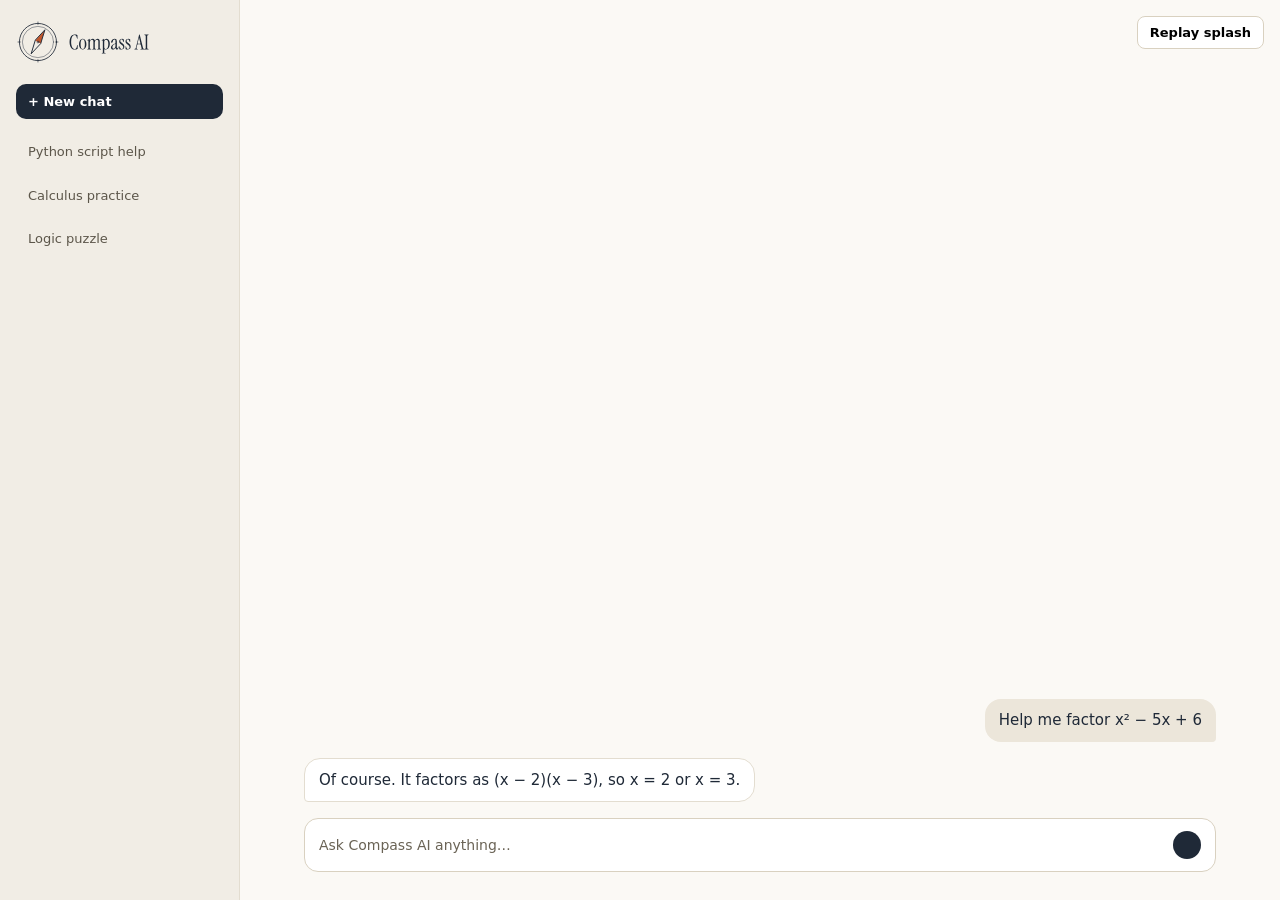
<file: brand/compass-ai/splash/index.html>
<!doctype html>
<html lang="en">
<head>
<meta charset="utf-8">
<meta name="viewport" content="width=device-width, initial-scale=1">
<title>Compass AI — splash demo</title>
<link rel="icon" href="../favicon/favicon.svg" type="image/svg+xml">
<link rel="stylesheet" href="../tokens.css">
<link rel="stylesheet" href="compass-splash.css">
<style>
  *{box-sizing:border-box;margin:0}
  body{background:var(--ca-paper-2);color:var(--ca-ink);font:15px/1.5 system-ui,-apple-system,"Segoe UI",sans-serif;height:100vh;display:flex}
  aside{width:240px;flex:none;background:#F1EDE5;border-right:1px solid #E3DDD0;padding:20px 16px;display:flex;flex-direction:column;gap:6px;font-size:13px}
  #brand-slot{height:44px;width:133px;margin-bottom:14px}
  #brand-slot img{height:100%;width:auto;display:block}
  .new{background:var(--ca-ink);color:#fff;border:0;border-radius:10px;padding:10px 12px;font:600 13px system-ui;text-align:left;margin-bottom:8px}
  .chat{padding:9px 12px;border-radius:8px;color:#5C564A}
  main{flex:1;display:flex;flex-direction:column;justify-content:flex-end;padding:28px clamp(16px,5vw,64px);gap:16px;min-width:0}
  .me{align-self:flex-end;max-width:420px;background:#ECE6DA;padding:10px 14px;border-radius:16px 16px 4px 16px}
  .ai{align-self:flex-start;max-width:480px;background:#fff;border:1px solid #E3DDD0;padding:10px 14px;border-radius:16px 16px 16px 4px}
  .inp{display:flex;justify-content:space-between;align-items:center;border:1px solid #D9D1C0;background:#fff;border-radius:14px;padding:12px 14px;color:#6A6355;font-size:14px}
  .inp i{width:28px;height:28px;border-radius:50%;background:var(--ca-ink)}
  .replay{position:fixed;right:16px;top:16px;background:#fff;border:1px solid #D9D1C0;border-radius:8px;padding:8px 12px;font:600 13px system-ui;cursor:pointer}
  @media (max-width:640px){aside{display:none}}
</style>
</head>
<body>
  <aside>
    <div id="brand-slot"><img src="../logo/lockup.svg" alt="Compass AI"></div>
    <button class="new" type="button">+ New chat</button>
    <div class="chat">Python script help</div><div class="chat">Calculus practice</div><div class="chat">Logic puzzle</div>
  </aside>
  <main>
    <div class="me">Help me factor x² − 5x + 6</div>
    <div class="ai">Of course. It factors as (x − 2)(x − 3), so x = 2 or x = 3.</div>
    <div class="inp"><span>Ask Compass AI anything…</span><i></i></div>
  </main>
  <button class="replay" type="button" onclick="run()">Replay splash</button>

  <script src="compass-splash.js"></script>
  <script>
    var q = new URLSearchParams(location.search);
    function run() {
      return CompassSplash.play({
        assetBase: "../",
        target: "#brand-slot",
        random: !q.has("capture"),
        paused: q.has("capture")
      });
    }
    window.__start = run;                 // used by tools/render_assets.py
    if (!q.has("capture") && !q.has("manual")) run();
  </script>
</body>
</html>
</file>
<file: brand/compass-ai/tokens.css>
/* Compass AI — brand tokens. Light UI first; reversed values for dark UIs. */
:root {
  --ca-ink: #1F2937;        /* mark, wordmark, primary buttons */
  --ca-paper: #F7F4EE;      /* splash + icon background */
  --ca-paper-2: #FBF9F5;    /* app surface */
  --ca-clay: #C2562B;       /* needle, graphics (3:1 on paper) */
  --ca-clay-text: #B4532A;  /* clay for text (4.5:1 on paper) */

  --ca-font-display: "Instrument Serif", Georgia, serif; /* wordmark only; ships as outlines */
  --ca-font-hand: "Compass Caveat", "Caveat", cursive;   /* greetings */
}

/* Reversed palette for dark surfaces */
.ca-dark, [data-theme="dark"] {
  --ca-ink: #F7F4EE;
  --ca-clay: #E88A63;
  --ca-clay-text: #E88A63;
}
</file>
<file: brand/compass-ai/splash/compass-splash.css>
/* Compass AI splash — pairs with compass-splash.js. No dependencies. */
@font-face {
  font-family: "Compass Caveat";
  src: url("../fonts/Caveat-600-latin.woff2") format("woff2");
  font-weight: 600;
  font-display: swap;
}

.cs-overlay {
  position: fixed;
  inset: 0;
  z-index: 2147483000;
  display: grid;
  place-items: center;
  overflow: hidden;
  cursor: pointer;
}
.cs-bg { position: absolute; inset: 0; background: var(--cs-bg, #F7F4EE); }

/* --k scales the whole lockup to fit small screens (set by JS) */
.cs-brand {
  --k: 1;
  position: relative;
  display: flex;
  align-items: center;
  gap: calc(36px * var(--k));
  transform-origin: 0 0;
  will-change: transform;
}
.cs-mark { width: calc(180px * var(--k)); height: calc(180px * var(--k)); flex: none; overflow: visible; }
.cs-word { height: calc(180px * var(--k)); width: auto; display: block; }

.cs-greets {
  position: absolute;
  left: calc(216px * var(--k));
  top: calc(146px * var(--k));
  font: 600 calc(40px * var(--k)) / 1 "Compass Caveat", "Caveat", cursive;
  color: #B4532A;
  white-space: nowrap;
  pointer-events: none;
}
.cs-g { position: absolute; left: 0; top: 0; opacity: 0; white-space: nowrap; }

/* Mark parts. JS animates these; the resting values below are the finished logo. */
.cs-dr { fill: none; stroke: #1F2937; stroke-linecap: round; stroke-linejoin: round; }
.cs-fill { fill: #C2562B; }
.cs-nd { transform-origin: 90px 90px; transform: rotate(30deg); }
</file>
